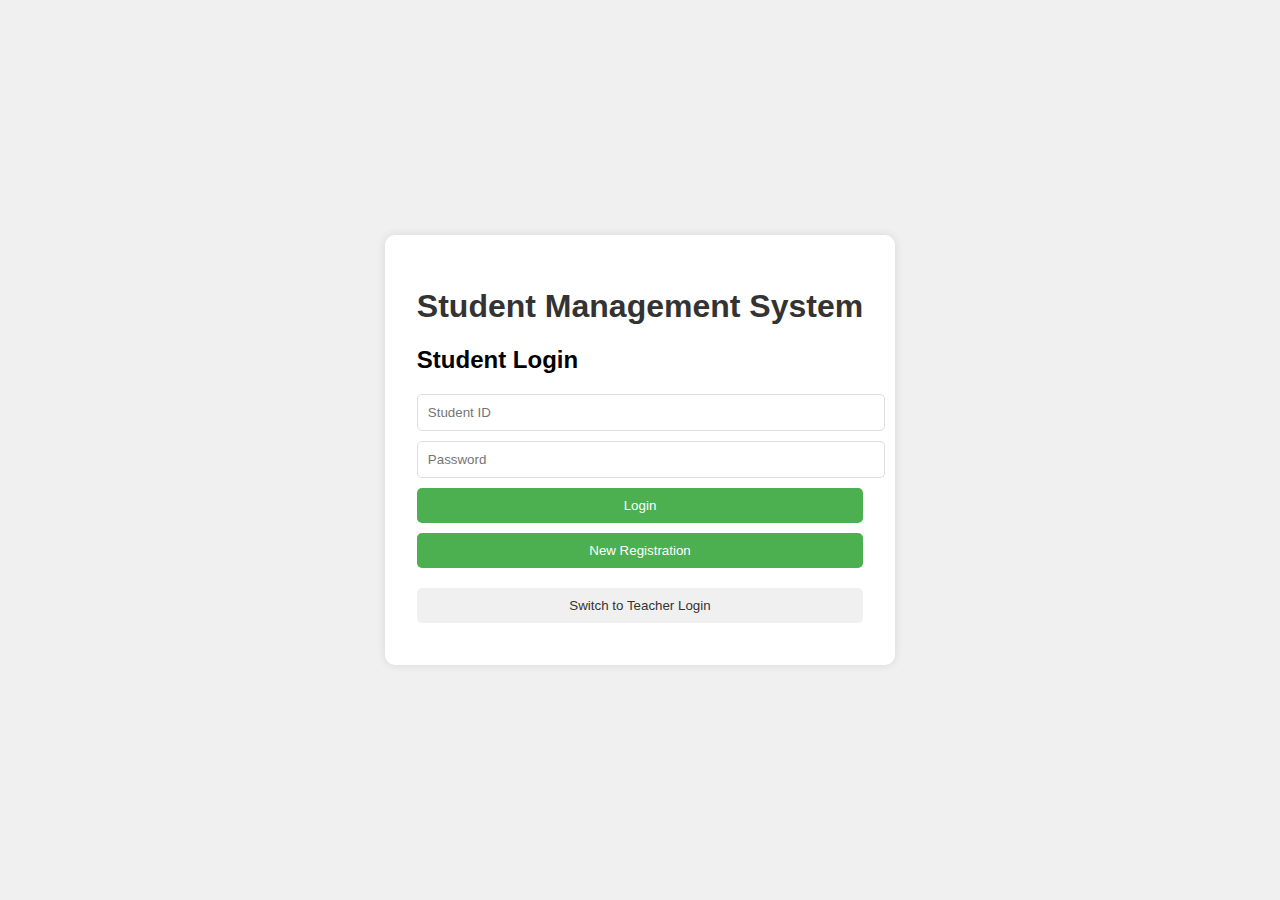
<file: index.html>
<!DOCTYPE html>
<html lang="en">
<head>
    <meta charset="UTF-8">
    <meta name="viewport" content="width=device-width, initial-scale=1.0">
    <title>Student Management System Login</title>
    <link rel="stylesheet" href="css/loginforall.css">
</head>
<body>
    <div class="login-container">
        <h1>Student Management System</h1>
        <div id="studentLogin" class="login-form active">
            <h2>Student Login</h2>
            <form onsubmit="handleLogin('student'); return false;">
                <input type="text" id="studentId" placeholder="Student ID" required>
                <input type="password" id="studentPassword" placeholder="Password" required>
                <button type="submit">Login</button>
            </form>
            <button class="register-btn" onclick="window.location.href='register.html'">New Registration</button>
            <button class="toggle-btn" onclick="toggleForm('teacherLogin')">Switch to Teacher Login</button>
        </div>
        <div id="teacherLogin" class="login-form">
            <h2>Teacher Login</h2>
            <form onsubmit="handleLogin('teacher'); return false;">
                <input type="text" id="teacherId" placeholder="Teacher ID" required>
                <input type="password" id="teacherPassword" placeholder="Password" required>
                <button type="submit">Login</button>
            </form>
            <button class="register-btn" onclick="window.location.href='teacher_register.html'">New Registration</button>
            <button class="toggle-btn" onclick="toggleForm('studentLogin')">Switch to Student Login</button>
        </div>
    </div>
    <script src="js/loginfa.js"></script>
</body>
</html>
</file>
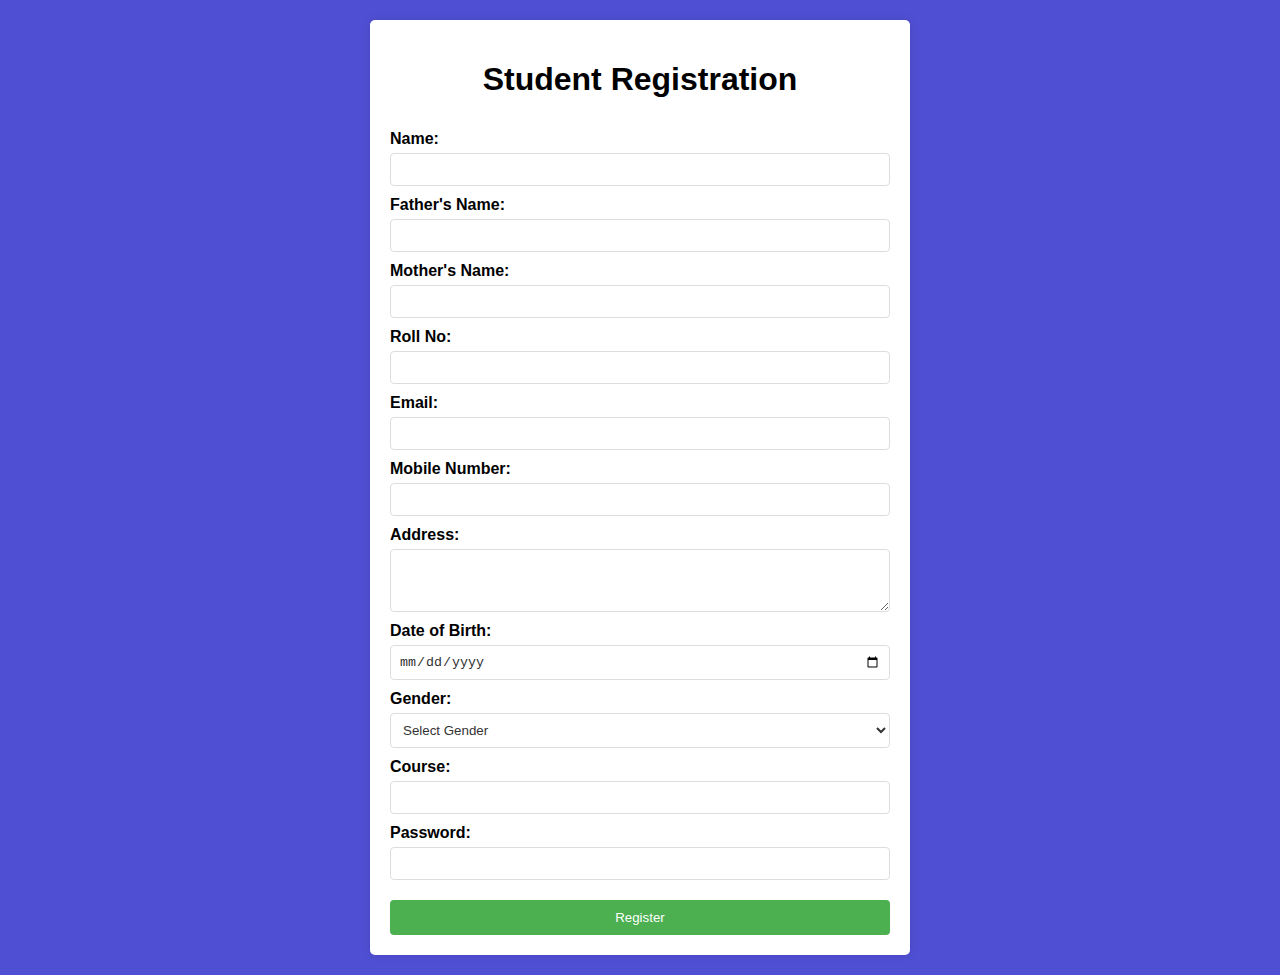
<file: register.html>
<!DOCTYPE html>
<html lang="en">
    <head>
        <meta charset="UTF-8">
        <meta name="viewport" content="width=device-width, initial-scale=1.0">
        <title>Student Registration</title>
        <link rel="stylesheet" href="css/newregister.css">
    </head>
<body>
    <div class="container">
        <h1>Student Registration</h1>
        <form>
            <label for="name">Name:</label>
            <input type="text" id="name" name="name" required>

            <label for="fathername">Father's Name:</label>
            <input type="text" id="fathername" name="fathername" required>

            <label for="mothername">Mother's Name:</label>
            <input type="text" id="mothername" name="mothername" required>

            <label for="rollno">Roll No:</label>
            <input type="text" id="rollno" name="rollno" required>

            <label for="email">Email:</label>
            <input type="email" id="email" name="email" required>

            <label for="mobile">Mobile Number:</label>
            <input type="tel" id="mobile" name="mobile" required>

            <label for="address">Address:</label>
            <textarea id="address" name="address" rows="3" required></textarea>

            <label for="dob">Date of Birth:</label>
            <input type="date" id="dob" name="dob" required>

            <label for="gender">Gender:</label>
            <select id="gender" name="gender" required>
                <option value="">Select Gender</option>
                <option value="male">Male</option>
                <option value="female">Female</option>
                <option value="other">Other</option>
            </select>

            <label for="course">Course:</label>
            <input type="text" id="course" name="course" required>
            
            <label for="password">Password:</label>
            <input type="text" id="password" name="password" required>

            <button type="submit">Register</button>
        </form>
    </div>
    <script src="js/newregister.js"></script>
</body>
</html>
</file>
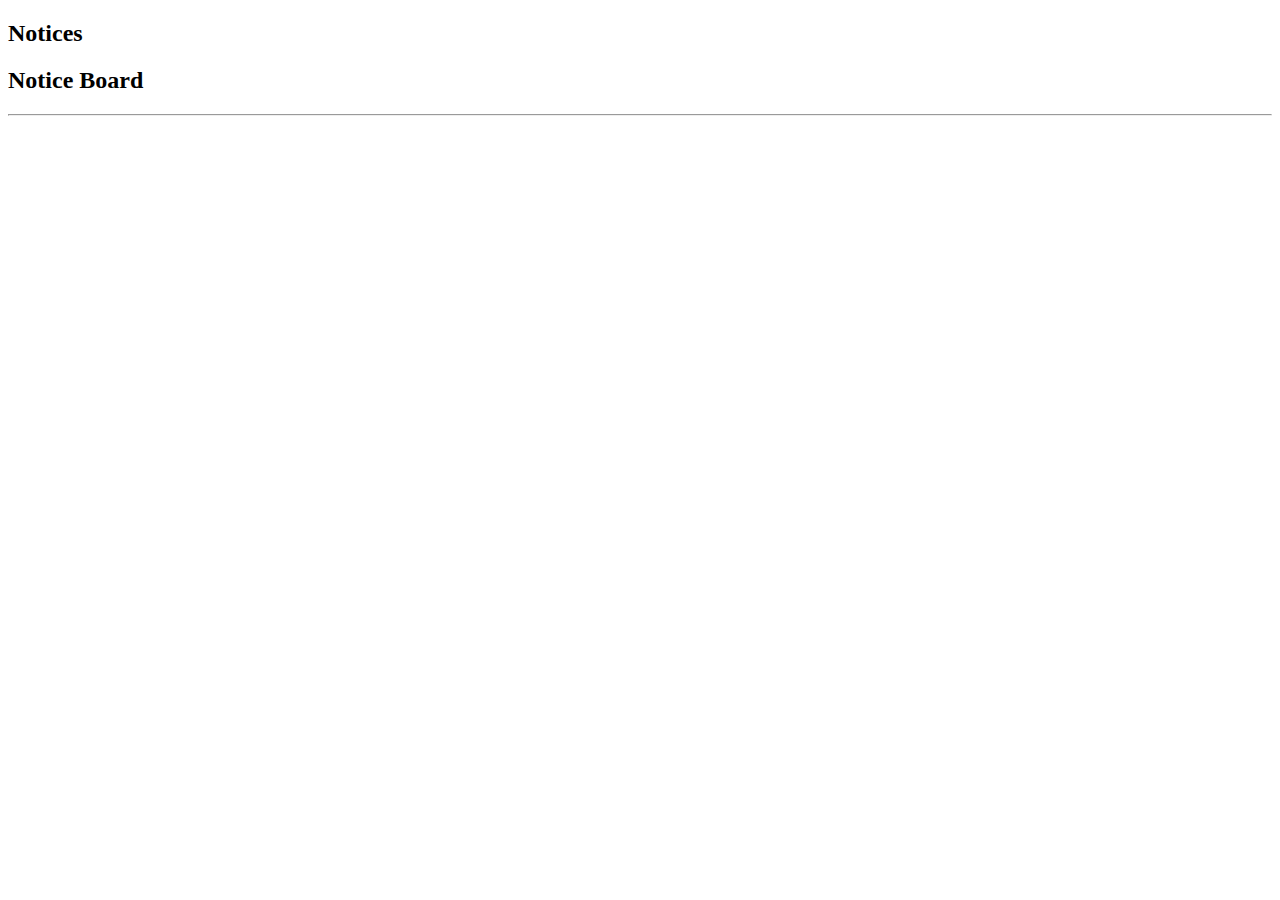
<file: student_welcome.html>
<!DOCTYPE html>
<html lang="en">
<head>
    <meta charset="UTF-8">
    <meta name="viewport" content="width=device-width, initial-scale=1.0">
    <title>Student Dashboard</title>
    <style>
        /* ... copy relevant styles from teacher_welcome.html ... */
        .notice-list {
            background-color: white;
            padding: 20px;
            border-radius: 5px;
            margin-top: 20px;
        }
        .notice-item {
            padding: 15px;
            border-bottom: 1px solid #ddd;
            color: black;
        }
        .notice-item strong {
            color: #2980b9;
            display: block;
            margin-bottom: 5px;
        }
        .notice-item p {
            margin: 0;
        }
    </style>
</head>
<body>
    <div class="container">
        <!-- Add your student dashboard sidebar/header here -->
        <div class="content">
            <h2>Notices</h2>
            <div id="notice" class="dashboard-section">
                <h2>Notice Board</h2>
                <hr>
                <div id="notice-list" class="notice-list">
                    <!-- Notices will be displayed here -->
                </div>
            </div>
        </div>
    </div>

    <script>
        function displayNotice(notice) {
            const noticeList = document.getElementById('notice-list');
            
            const noticeItem = document.createElement('div');
            noticeItem.className = 'notice-item';
            noticeItem.innerHTML = `
                <strong>${notice.title}</strong>
                <span style="color: #666; font-size: 0.8em;">${notice.timestamp}</span>
                <p>${notice.content}</p>
            `;
            
            noticeList.insertBefore(noticeItem, noticeList.firstChild);
        }

        function loadNotices() {
            const notices = JSON.parse(localStorage.getItem('notices') || '[]');
            const noticeList = document.getElementById('notice-list');
            noticeList.innerHTML = ''; // Clear existing notices
            
            notices.forEach(notice => {
                displayNotice(notice);
            });
        }

        // Load notices when page loads
        document.addEventListener('DOMContentLoaded', loadNotices);
    </script>
</body>
</html>
</file>
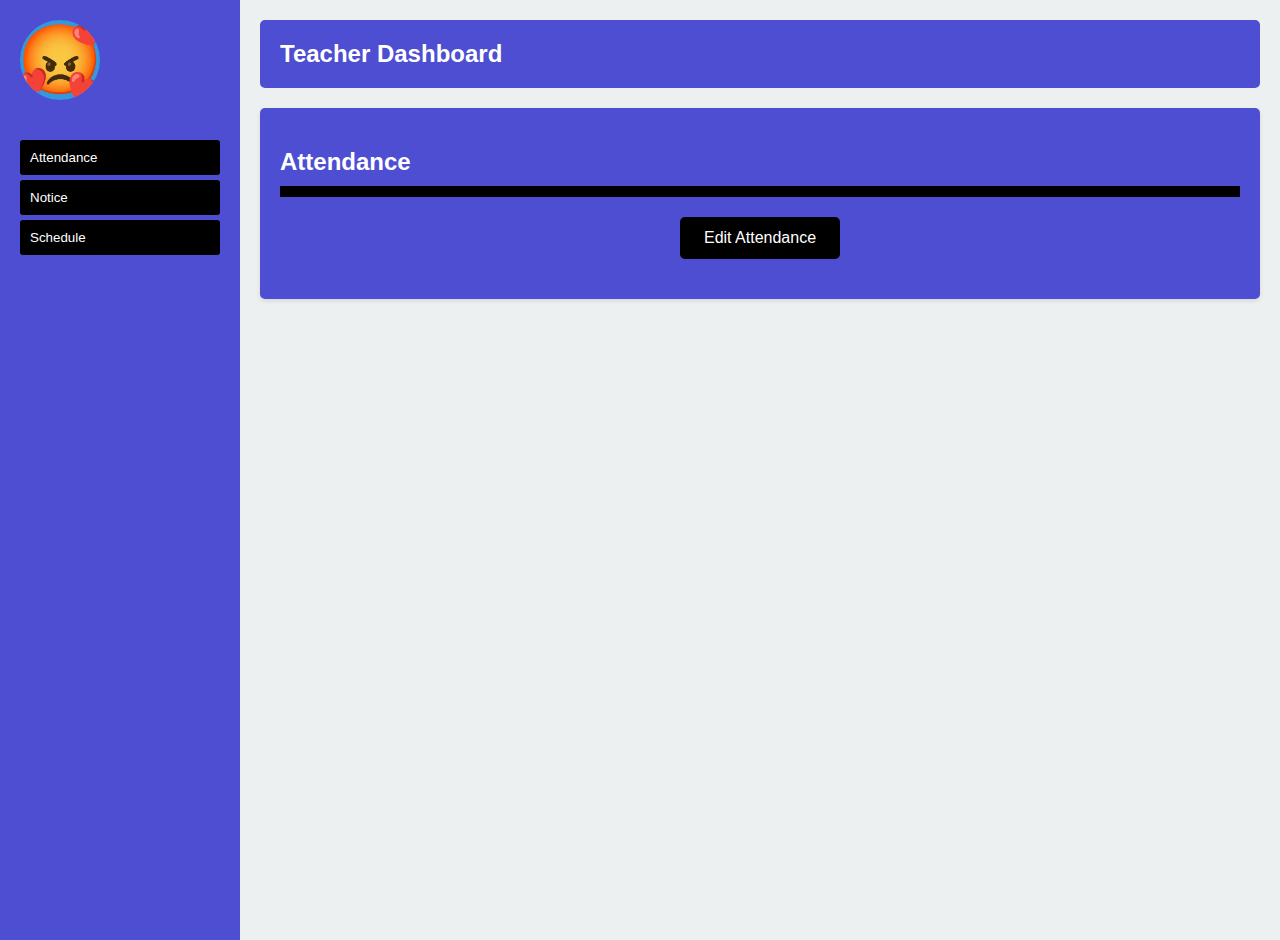
<file: teacher_welcome.html>
<!DOCTYPE html>
<html lang="en">
<head>
    <meta charset="UTF-8">
    <meta name="viewport" content="width=device-width, initial-scale=1.0">
    <title>Teacher Dashboard</title>
    <link rel="stylesheet" href="css/teacher_welcome.css">
</head>
<body>
    <div class="container">
        <div class="sidebar">
            <button class="profile-button">
                <img src="mediafiles/pookie.png" alt="Profile Picture">
            </button>
            <div class="menu">
                <button class="menu-item" data-section="attendance">Attendance</button>
                <button class="menu-item" data-section="notice">Notice</button>
                <button class="menu-item" data-section="schedule">Schedule</button>
            </div>
        </div>
        <div class="content">
            <div class="header">
                <h1>Teacher Dashboard</h1>
            </div>
            <div class="main-content">
                <div id="attendance" class="dashboard-section active">
                    <h2>Attendance</h2>
                    <hr>
                    <button id="edit-attendance-btn" style="
                        padding: 12px 24px;
                        background-color: #000000;
                        color: white;
                        border: none;
                        border-radius: 5px;
                        cursor: pointer;
                        font-size: 16px;
                        margin: 20px auto;
                        display: block;
                    ">Edit Attendance</button>
                    <div id="attendance-form" class="attendance-form">
                        <select id="year" required>
                            <option value="">Select Year</option>
                            <option value="FY">First Year</option>
                            <option value="SY">Second Year</option>
                            <option value="TY">Third Year</option>
                            <option value="Final">Final Year</option>
                        </select>
                        <select id="department" required>
                            <option value="">Select Department</option>
                            <option value="CS">Computer Science</option>
                            <option value="IT">Information Technology</option>
                            <option value="MECH">Mechanical</option>
                            <option value="CIVIL">Civil</option>
                        </select>
                        <select id="division" required>
                            <option value="">Select Division</option>
                            <option value="A">A</option>
                            <option value="B">B</option>
                            <option value="C">C</option>
                        </select>
                        <button onclick="submitAttendanceForm()">Submit</button>
                    </div>
                    <div id="student-list" class="student-list">
                        <!-- Student list will be populated here -->
                    </div>
                </div>
                <div id="notice" class="dashboard-section">
                    <h2>Notice Board</h2>
                    <hr>
                    <div class="notice-form">
                        <input type="text" id="noticeTeacherName" placeholder="Teacher Name" class="notice-input" style="min-height: 40px;">
                        <textarea id="noticeText" placeholder="Type your notice here..."></textarea>
                        <input type="date" id="noticeEndDate" required>
                        <button onclick="postNotice()" class="send-btn">Send Notice</button>
                    </div>
                    <div id="notice-list" class="notice-list">
                        <!-- Notices will be displayed here -->
                    </div>
                </div>
                <div id="schedule" class="dashboard-section">
                    <div class="schedule-message">
                        <h3>Schedule will be updated soon</h3>
                    </div>
                </div>
            </div>
        </div>
    </div>
    <script src="js/teachertaskhandler.js"></script>
</body>
</html>
</file>
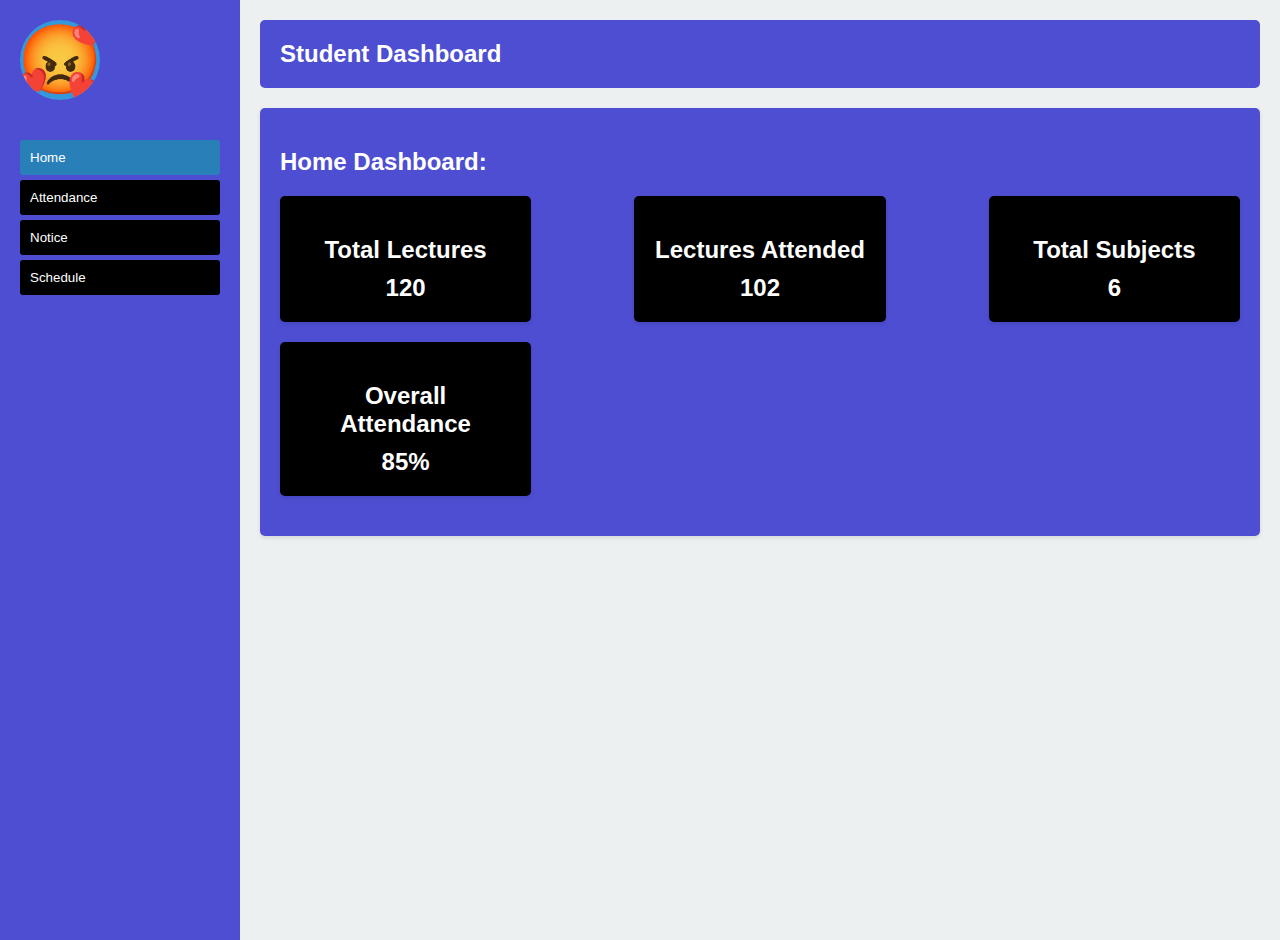
<file: welcome.html>
<!DOCTYPE html>
    <html lang="en">
    <head>
        <meta charset="UTF-8">
        <meta name="viewport" content="width=device-width, initial-scale=1.0">
        <title>Student Management System</title>
        <link rel="stylesheet" href="css/student_welcome.css"></link>
    </head>
    <body>
        <div class="container">
            <div class="sidebar">
                <button class="profile-button">
                    <img src="mediafiles/pookie.png" alt="Profile Picture">
                </button>
                <div class="menu">
                    <button class="menu-item active" data-section="home">Home</button>
                    <button class="menu-item" data-section="attendance">Attendance</button>
                    <button class="menu-item" data-section="notice">Notice</button>
                    <button class="menu-item" data-section="schedule">Schedule</button>
                </div>
            </div>
            <div class="content">
                <div class="header">
                <h1>Student Dashboard</h1>
                </div>
                <div class="main-content">
                <div id="home" class="dashboard-section active">
                    <h2 style="font: bold;">Home Dashboard:</h2>
                    
                    <div class="dashboard">
                        <div class="dashboard-item">
                            <h2>Total Lectures</h2>
                            <p>120</p>
                        </div>
                        <div class="dashboard-item">
                            <h2>Lectures Attended</h2>
                            <p>102</p>
                        </div>
                        <div class="dashboard-item">
                            <h2>Total Subjects</h2>
                            <p>6</p>
                        </div>
                        <div class="dashboard-item">
                            <h2>Overall Attendance</h2>
                            <p>85%</p>
                        </div>
                    </div>
                </div>
                <div id="attendance" class="dashboard-section">
                    <h2>Attendance </h2>
                    <hr>
                    <table class="attendance-table">
                        <tr>
                            <th>Subject</th>
                            <th>Attendance</th>
                        </tr>
                        <tr>
                            <td>Maths</td>
                            <td>25/30</td>
                        </tr>
                        <tr>
                            <td>Physics</td>
                            <td>28/30</td>
                        </tr>
                        <tr>
                            <td>Biology</td>
                            <td>27/30</td>
                        </tr>
                        <tr>
                            <td>Chemistry</td>
                            <td>26/30</td>
                        </tr>
                        <tr>
                            <td>English</td>
                            <td>29/30</td>
                        </tr>
                    </table>
                    <div class="attendance-total">
                        <p>Total Lectures Attended: 135/150</p>
                        <p>Overall Attendance: 90%</p>
                    </div>
                </div>
                <div id="notice" class="dashboard-section">
                    <div class="notice-board">
                        <h2>Notice Board</h2>
                        <div id="notices-container">
                            <!-- Notices will be displayed here -->
                        </div>
                    </div>
                </div>
                <div id="schedule" class="dashboard-section">
                    <div class="schedule-message">
                        <h3>Schedule will be updated soon</h3>
                    </div>
                </div>
            </div>
        </div>
        <script src="js/noticeforstudents.js"></script>
    </body>
    </html>
</file>
<file: css/loginforall.css>
body {
    font-family: Arial, sans-serif;
    display: flex;
    justify-content: center;
    align-items: center;
    height: 100vh;
    margin: 0;
    background-color: #f0f0f0;
    /* background-image: url(loginbg.png); */
    background-repeat: no-repeat;
    background-position: center;
    background-size: cover;
}

.login-container {
    background-color: white;
    padding: 2rem;
    border-radius: 10px;
    box-shadow: 0 0 10px rgba(0, 0, 0, 0.1);
}

h1 {
    text-align: center;
    color: #333;
}

.login-form {
    display: none;
}

.login-form.active {
    display: block;
}

input, button {
    display: block;
    width: 100%;
    margin: 10px 0;
    padding: 10px;
    border: 1px solid #ddd;
    border-radius: 5px;
}

button {
    background-color: #4CAF50;
    color: white;
    border: none;
    cursor: pointer;
}

button:hover {
    background-color: #3ba5e7;
}

.toggle-btn {
    background-color: #f0f0f0;
    color: #333;
    margin-top: 20px;
}

.register-btn {
    background-color: #4CAF50;
    color: white;
    margin-top: 10px;
}

.register-btn:hover {
    background-color: #3ba5e7;
}
</file>
<file: css/newregister.css>
body {
    font-family: Arial, sans-serif;
    background-color: rgba(57, 57, 206, 0.89);
    margin: 0;
    padding: 20px;
}
.container {
    max-width: 500px;
    margin: 0 auto;
    background-color: rgb(255, 255, 255);
    color: black;
    padding: 20px;
    border-radius: 5px;
    box-shadow: 0 0 10px rgba(0,0,0,0.1);
}
h1 {
    text-align: center;
    color: black;
}
form {
    display: flex;
    flex-direction: column;
}
label {
    margin-top: 10px;
    font-weight: bold;
}
input, select, textarea {
    margin-top: 5px;
    padding: 8px;
    border: 1px solid #ddd;
    border-radius: 4px;
    background-color: white;
    color: #333; 
}
textarea {
    resize: vertical;
}
button {
    margin-top: 20px;
    padding: 10px;
    background-color: #4CAF50;
    color: white;
    border: none;
    border-radius: 4px;
    cursor: pointer;
}
button:hover {
    background-color: #3ba5e7;
}
</file>
<file: css/teacher_welcome.css>
body {
    font-family: Arial, sans-serif;
    margin: 0;
    padding: 0;
    background-color: #f0f4f8;
}
.container {
    display: flex;
}
.sidebar {
    width: 200px;
    background-color: rgba(57, 57, 206, 0.89);
    height: 100vh;
    padding: 20px;
    color: white;
}
.profile-button {
    background-color: #3498db;
    border: none;
    width: 80px;
    height: 80px;
    border-radius: 50%;
    cursor: pointer;
    overflow: hidden;
    padding: 0;
    margin: 0 auto 20px;
    transition: transform 0.3s;
}
.profile-button:hover {
    transform: scale(1.05);
}
.profile-button img {
    width: 100%;
    height: 100%;
    object-fit: cover;
}
.menu {
    margin-top: 20px;
}
.menu-item {
    padding: 10px;
    cursor: pointer;
    background-color: #000000;
    border: none;
    width: 100%;
    text-align: left;
    margin-bottom: 5px;
    color: white;
    border-radius: 3px;
}
.menu-item:hover, .menu-item.active {
    background-color: #2980b9;
}
.header {
    background-color: rgba(57, 57, 206, 0.89);
    color: white;
    padding: 20px;
    margin-bottom: 20px;
    border-radius: 5px;
}
.header h1 {
    margin: 0;
    font-size: 24px;
}
.content {
    flex-grow: 1;
    padding: 20px;
    background-color: #ecf0f1;
}
.main-content {
    background-color: rgba(57, 57, 206, 0.89);
    border-radius: 5px;
    padding: 20px;
    box-shadow: 0 2px 4px rgba(0,0,0,0.1);
}
.dashboard {
    display: flex;
    justify-content: space-between;
    flex-wrap: wrap;
    margin-top: 20px;
}
.dashboard-item {
    background-color: black;
    border-radius: 5px;
    padding: 20px;
    width: 22%;
    text-align: center;
    box-shadow: 0 2px 4px rgba(0,0,0,0.1);
    margin-bottom: 20px;
}
.dashboard-section h2 {
    margin-bottom: 10px;
    color: white;
}
.dashboard-section hr {
    border: 5px solid rgb(0, 0, 0);
    height: 1px;
    background-color: #000000;
    margin-bottom: 20px;
}
.dashboard-item p {
    font-size: 24px;
    font-weight: bold;
    margin: 10px 0 0;
    color: white;
}
.dashboard-section {
    display: none;
}
.dashboard-section.active {
    display: block;
}
.notice-form {
    background-color: white;
    padding: 20px;
    border-radius: 5px;
    margin-bottom: 20px;
}
.notice-form textarea {
    width: 100%;
    min-height: 100px;
    padding: 10px;
    margin-bottom: 10px;
    border: 1px solid #ddd;
    border-radius: 4px;
    resize: vertical;
}
.notice-form button {
    padding: 10px 20px;
    background-color: #000000;
    color: white;
    border: none;
    border-radius: 4px;
    cursor: pointer;
}
.notice-form button:hover {
    background-color: #2980b9;
}
.notice-list {
    background-color: white;
    padding: 20px;
    border-radius: 5px;
}
.notice-item {
    padding: 15px;
    border-bottom: 1px solid #ddd;
    color: black;
}
.notice-item:last-child {
    border-bottom: none;
}
.attendance-table {
    width: 100%;
    border-collapse: collapse;
    margin-top: 20px;
    background-color: white;
    color: black;
}
.attendance-table th, .attendance-table td {
    border: 2px solid #333;
    padding: 12px;
    text-align: left;
}
.attendance-table th {
    background-color: #f2f2f2;
    font-weight: bold;
}
.attendance-table tr:nth-child(even) {
    background-color: #f9f9f9;
}
.attendance-total {
    margin-top: 20px;
    font-weight: bold;
    color: white;
}
.schedule-message {
    text-align: center;
    padding: 40px;
    background-color: #f8f9fa;
    border-radius: 5px;
    margin-top: 20px;
}
.schedule-message h3 {
    color: #2c3e50;
    margin-bottom: 10px;
}
.attendance-form {
    display: none;
    background-color: white;
    padding: 20px;
    border-radius: 5px;
    margin-top: 20px;
}
.attendance-form.show {
    display: block;
}
.attendance-form select {
    width: 100%;
    padding: 10px;
    margin: 10px 0;
    border: 1px solid #ddd;
    border-radius: 4px;
}
.attendance-form button {
    padding: 10px 20px;
    background-color: #000000;
    color: white;
    border: none;
    border-radius: 4px;
    cursor: pointer;
    margin-top: 10px;
}
.attendance-form button:hover {
    background-color: #2980b9;
}
.student-list {
    display: none;
    background-color: white;
    padding: 20px;
    border-radius: 5px;
    margin-top: 20px;
    max-height: 400px;
    overflow-y: auto;
}
.student-list.show {
    display: block;
}
.student-row {
    display: flex;
    align-items: center;
    padding: 10px;
    border-bottom: 1px solid #ddd;
}
.student-info {
    flex: 1;
    color: black;
}
.attendance-buttons button {
    padding: 8px 16px;
    margin-left: 10px;
    border: none;
    border-radius: 4px;
    cursor: pointer;
    color: white;
    opacity: 0.7;
}
.present-btn {
    background-color: #2ecc71;
}
.absent-btn {
    background-color: #e74c3c;
}
.present-btn:hover {
    background-color: #27ae60;
}
.absent-btn:hover {
    background-color: #c0392b;
}
.attendance-buttons button.selected {
    opacity: 1;
}
.notice-input {
    width: 100%;
    padding: 10px;
    margin-bottom: 10px;
    border: 1px solid #ddd;
    border-radius: 4px;
    resize: vertical;
    min-height: 100px;
}
.send-btn {
    background-color: #4CAF50;
    color: white;
    padding: 10px 20px;
    border: none;
    border-radius: 4px;
    cursor: pointer;
}
.send-btn:hover {
    background-color: #45a049;
}
.notice-list {
    margin-top: 20px;
}
.notice-item {
    padding: 15px;
    border-bottom: 1px solid #ddd;
    margin-bottom: 10px;
}
.notice-item strong {
    color: #2980b9;
    display: block;
    margin-bottom: 5px;
}
textarea {
    width: 100%;
    min-height: 100px;
    margin: 10px 0;
    padding: 10px;
    border: 1px solid #ddd;
    border-radius: 5px;
}
</file>
<file: css/student_welcome.css>
body {
    font-family: Arial, sans-serif;
    margin: 0;
    padding: 0;
    background-color: #f0f4f8;
}
.container {
    display: flex;
}
.sidebar {
    width: 200px;
    background-color: rgba(57, 57, 206, 0.89);
    height: 100vh;
    padding: 20px;
    color: white;
}
.profile-button {
    background-color: #3498db;
    border: none;
    width: 80px;
    height: 80px;
    border-radius: 50%;
    cursor: pointer;
    overflow: hidden;
    padding: 0;
    margin: 0 auto 20px;
    transition: transform 0.3s;
}
.profile-button:hover {
    transform: scale(1.05);
}
.profile-button img {
    width: 100%;
    height: 100%;
    object-fit: cover;
}
.menu {
    margin-top: 20px;
}
.menu-item {
    padding: 10px;
    cursor: pointer;
    background-color: #000000;
    border: none;
    width: 100%;
    text-align: left;
    margin-bottom: 5px;
    color: white;
    border-radius: 3px;
}
.menu-item:hover, .menu-item.active {
    background-color: #2980b9;
}
.header {
    background-color: rgba(57, 57, 206, 0.89);
    color: white;
    padding: 20px;
    margin-bottom: 20px;
    border-radius: 5px;
}
.header h1 {
    margin: 0;
    font-size: 24px;
}
.content {
    flex-grow: 1;
    padding: 20px;
    background-color: #ecf0f1;
}
.main-content {
    background-color: rgba(57, 57, 206, 0.89);
    border-radius: 5px;
    padding: 20px;
    box-shadow: 0 2px 4px rgba(0,0,0,0.1);
}
.dashboard {
    display: flex;
    justify-content: space-between;
    flex-wrap: wrap;
    margin-top: 20px;
}
.dashboard-item {
    background-color: black;
    border-radius: 5px;
    padding: 20px;
    width: 22%;
    text-align: center;
    box-shadow: 0 2px 4px rgba(0,0,0,0.1);
    margin-bottom: 20px;
}
.dashboard-section h2 {
    margin-bottom: 10px;
    color: white;
}
.dashboard-section hr {
    border: 5px solid rgb(0, 0, 0);
    height: 1px;
    background-color: #000000;
    margin-bottom: 20px;
}
.dashboard-item p {
    font-size: 24px;
    font-weight: bold;
    margin: 10px 0 0;
    color: white;
}
.dashboard-section {
    display: none;
}
.dashboard-section.active {
    display: block;
}
.no-notice {
    text-align: center;
    padding: 40px;
    background-color: #f8f9fa;
    border-radius: 5px;
    margin-top: 20px;
}
.no-notice h3 {
    color: #2c3e50;
    margin-bottom: 10px;
}
.no-notice p {
    color: #7f8c8d;
}
.attendance-table {
    width: 100%;
    border-collapse: collapse;
    margin-top: 20px;
    background-color: white;
    color: black;
}
.attendance-table th, .attendance-table td {
    border: 2px solid #333;
    padding: 12px;
    text-align: left;
}
.attendance-table th {
    background-color: #f2f2f2;
    font-weight: bold;
}
.attendance-table tr:nth-child(even) {
    background-color: #f9f9f9;
}
.attendance-total {
    margin-top: 20px;
    font-weight: bold;
    color: white;
}
.schedule-message {
    text-align: center;
    padding: 40px;
    background-color: #f8f9fa;
    border-radius: 5px;
    margin-top: 20px;
}
.schedule-message h3 {
    color: #2c3e50;
    margin-bottom: 10px;
}
.notice-board {
    background: white;
    padding: 20px;
    border-radius: 8px;
    margin: 20px;
    max-width: 800px;
}

.notice {
    border-bottom: 1px solid #ddd;
    padding: 15px;
    margin-bottom: 10px;
}

.notice-title {
    font-weight: bold;
    color: #333;
    margin-bottom: 5px;
}

.notice-date {
    color: #666;
    font-size: 0.9em;
    margin-bottom: 10px;
}

.notice-content {
    color: #444;
    line-height: 1.5;
}
</file>
